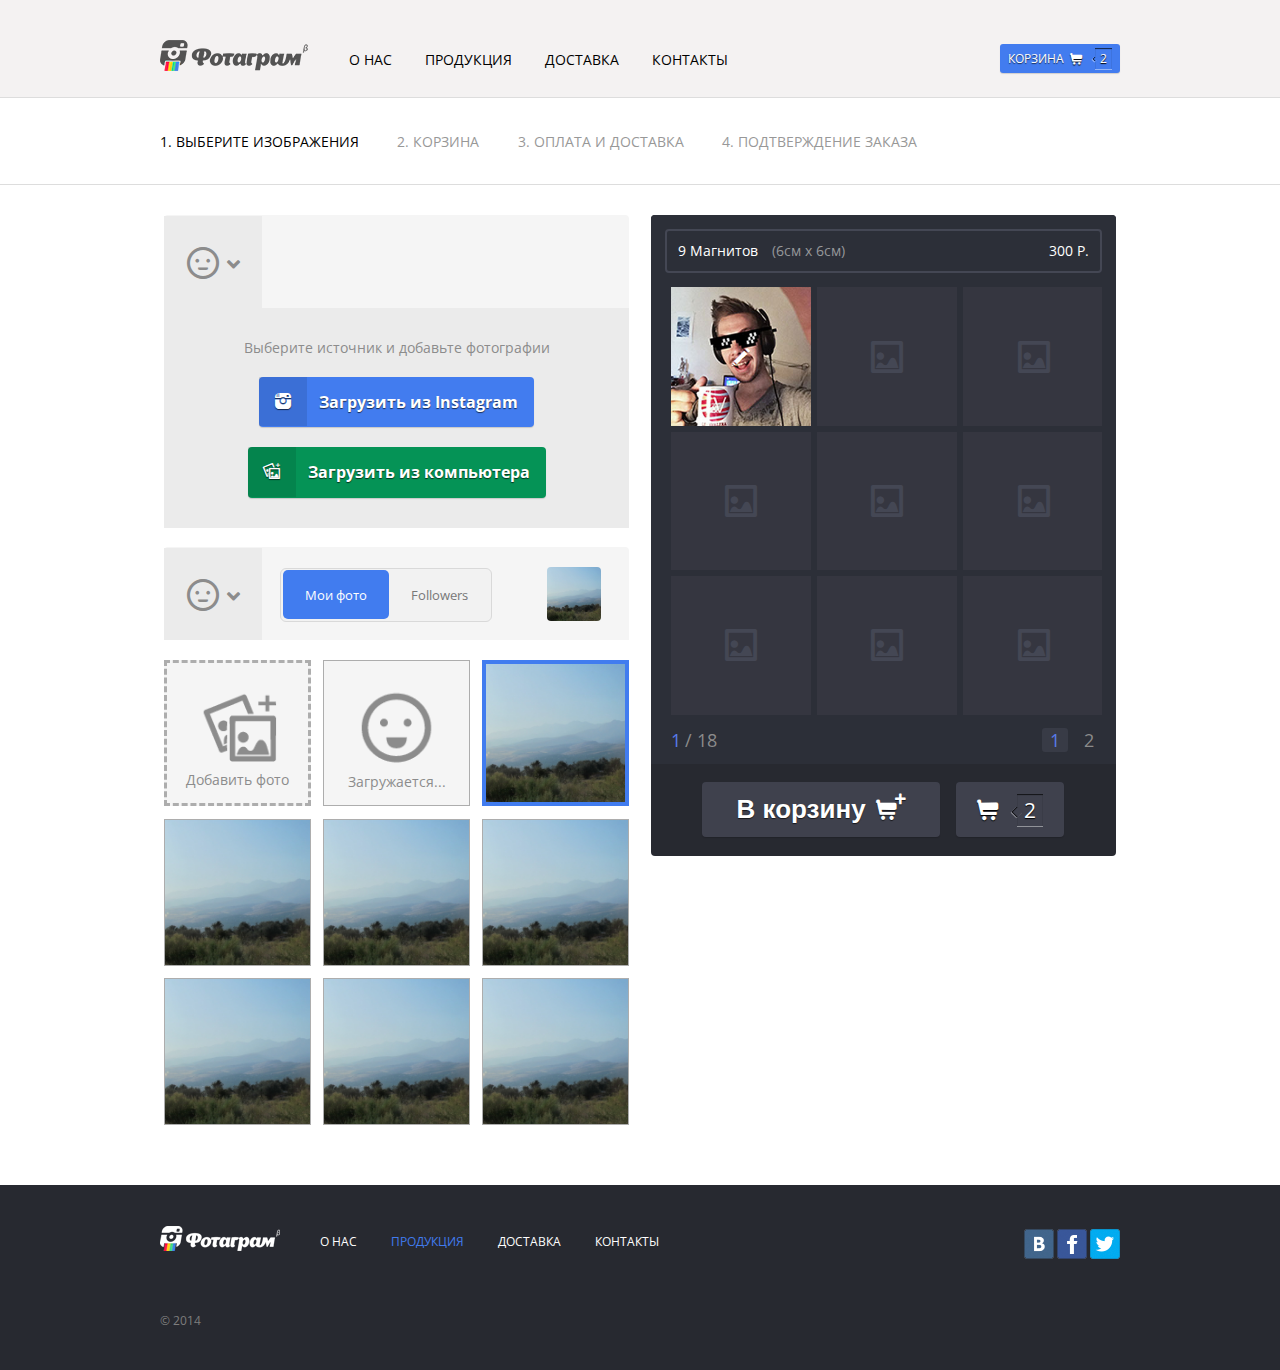
<file: index.html>
<!DOCTYPE html>
<html>
	<head>
		<meta charset="utf-8">
		<meta class="adaptive-viewport" name="viewport" content="width=device-width, initial-scale=1.0">
		<title>Фотограм</title>
		<link rel="icon" href="favicon.png" type="image/x-icon">
		<link href="css/base.less"  rel="stylesheet/less">
		<!-- <link href="css/adaptive.less"  rel="stylesheet/less"> -->
		<link href="css/crop.css"  rel="stylesheet">
		<script>less = { env: 'development'};</script>
		<script src="js/less-1.7.0.min.js" ></script>
		<!--<script>less.watch();</script>-->
		<script src="js/jquery-1.7.1.min.js"></script>
		<script src="js/jquery.carouFredSel-6.2.1-packed.js"></script>
		<script src="js/jquery.mousewheel.min.js"></script>
		<script src="js/jquery.touchSwipe.min.js"></script>
		<!--<script src="js/crop.js"></script>-->
		<script src="js/scripts.js"></script>
		<link href='http://fonts.googleapis.com/css?family=Open+Sans:400italic,600italic,700italic,400,600,700&subset=latin,cyrillic' rel='stylesheet' type='text/css'>
		<!--[if IE 8]>
			<script src="//html5shiv.googlecode.com/svn/trunk/html5.js"></script>
			<script src="//css3-mediaqueries-js.googlecode.com/svn/trunk/css3-mediaqueries.js"></script>
		<![endif]-->
	</head>
<body class="preview-step">
						<!-- Класс preview-step нужен для отображения меню редактирования правого блока при разрешении ниже 440 пикс.
						http://prntscr.com/5ssexk - без класса
						http://prntscr.com/5ssf78 - с классом -->
	
	<header class="header">
		<section class="header__section">
			<div class="logo">
				<a href="/">
					<img src="images/logo.png">
				</a>
			</div>
			<a href="javascript:;" class="cart button blue-btn"><!-- Если в корзине нет товара то нужен класс black-stl вместо blue-btn -->
				Корзина
				<div class="cart__count" data-icon="&#x2713">2</div>
			</a>
			<nav class="menu">
				<a href="javascript:;" class="toggle-nav black-stl">
					<b class="menu-icon"></b>
					<span class="close-span">Закрыть меню</span>
				</a>
				<ul>
					<li><a href="javascript:;">О нас</a></li>
					<li class="submenu-trigger">
						<a href="javascript:;">Продукция</a>
						<div class="hover-area"></div>
						<div class="hover-menu">
							<ul>
								<li><a href="javascript:;" data-icon="&#xe600"><p>Магниты</p></a></li>
								<li><a href="javascript:;" data-icon="&#xe612"><p>Полароиды</p></a></li>
								<li><a href="javascript:;" data-icon="&#xe602"><p>Чехол на телефон</p></a></li>
								<li><a href="javascript:;" data-icon="&#xe611"><p>Шоколад</p></a></li>
								<li><a href="javascript:;" data-icon="&#xe609"><p>Постер</p></a></li>
								<li><a href="javascript:;" data-icon="&#xe601"><p>Чехол на планшет</p></a></li>
							</ul>
							<div class="promo">
								<a href="javascript:;">
									<a href="javascript:;">
										<strong>NEW</strong>
										<span>Печать на<br>подушке</span>
									</a>
								</a>
							</div>
						</div>
					</li>
					<li><a href="javascript:;">Доставка</a></li>
					<li><a href="javascript:;">Контакты</a></li>
				</ul>
			</nav>
		</section>
	</header>
	<div class="breadcrumbs-block">
		<section>
			<ol class="breadcrumbs">
				<li class="current">выберите изображения</li>
				<li>корзина</li>
				<li>оплата и доставка</li>
				<li>подтверждение заказа</li>
			</ol>
		</section>
	</div>
	<div class="content clearfix">

		<div class="content__right">
			<form>
				<div class="studio">
					<div class="product-option">
						<div class="product-option-description">
							<span>9 Магнитов</span>
							<span class="product-option-measurement">(6см х 6см)</span>
							<span class="product-option-price">300 Р.</span>
						</div>
					</div>

					<div class="preview-top-bar">
						<a href="javascript:;" class="preview-top-back">← назад</a>
						<span class="preview-top-header">Предварительный просмотр</span>
					</div>

					<div class="studio-preview-wrap">

						<div class="studio-preview">
							<div class="preview-carousel-inner">
								<div class="preview-carousel-slide">
									<ul>
										<li data-icon="&#x2b14" class="edit">
											<img src="images/test-img.jpg" class="edit test-img">
											<a href="javascript:;" data-icon="&#x270E" class="edit-btn"></a>
										</li>
										<li data-icon="&#x2b14"></li>
										<li data-icon="&#x2b14"></li>
										<li data-icon="&#x2b14"></li>
										<li data-icon="&#x2b14"></li>
										<li data-icon="&#x2b14"></li>
										<li data-icon="&#x2b14"></li>
										<li data-icon="&#x2b14"></li>
										<li data-icon="&#x2b14"></li>
									</ul>
								</div>
								<div class="preview-carousel-slide">
									<ul>
										<li data-icon="&#x2b14"></li>
										<li data-icon="&#x2b14"></li>
										<li data-icon="&#x2b14"></li>
										<li data-icon="&#x2b14"></li>
										<li data-icon="&#x2b14"></li>
										<li data-icon="&#x2b14"></li>
										<li data-icon="&#x2b14"></li>
										<li data-icon="&#x2b14"></li>
										<li data-icon="&#x2b14"></li>
									</ul>
								</div>
							</div>
							<p class="message">
								<span>Выберите 27 изображений</span>
							</p>
						</div>

						<div class="studio-preview-nav">
							<div class="photos-selected-count">
								<div>
									<span class="photos-selected">1</span>/<span class="photos-required">27</span>
									<span class="photos-no-selected">Выберите фото</span>
								</div>
								<a href="javascript:;" class="photos-some-selected button blue-btn">Редактировать</a>
								<a href="javascript:;" class="photos-all-selected button blue-btn">Заказать</a>
							</div>
							<div class="studio-preview-nav-inner">
								<a href="javascript:;" class="is-selected">1</a>
								<a href="javascript:;">2</a>
								<a href="javascript:;">3</a>
							</div>
						</div>

					</div>
					
					<ul class="preview-tool-bar">
						<li>
							<a href="javascript:;" class="button" data-icon="&#xE607"></a>
						</li>
						<li>
							<a href="javascript:;" class="button" data-icon="&#x271A"></a>
						</li>
					</ul>

					<div class="submit-btn-wrap">
						<button type="submit" class="studio-add-cart button black-btn">
							<span>
								В корзину<b data-icon="&#x271A"></b>		
							</span>
						</button>
		 				<a href="javascript:;" class="studio-go-cart button black-btn">
							<div class="cart__count" data-icon="&#x2713">2</div>
						</a>
					</div>

					<div class="photo-editor">
						<div class="photo-editor-head">
							<a href="javascript:;" class="photo-editor-back photo-editor-close" data-icon="&#x219C"></a>
							<h3 class="photo-editor-title">Кадрирование и редактирование</h3>
						</div>
						<div class="studio-crop-next">
							<div class="studio-crop-inner-next">

								<div class="photo-editor-canvas-wrap">
									<div class="photo-editor-canvas-inner">


										<div class="default">
											<a href="javascript:;" class="delete-btn button red-btn" data-icon="&#x2715"></a>

                      <input type="range" value="1" min="1" max="5" step="0.01" />
										</div>

										<div class="studio-button-group">
											<a href="javascript:;" class="button cropButton green-stl">Готово</a>
											<a href="javascript:;" class="button red-btn photo-editor-close">Отмена</a>
										</div>

									</div>
								</div>
								<div class="scale-slider-wrapper"></div>

							</div>
						</div>
					</div>
				</div>
			</form>
		</div>

		<div class="content__left">
			<div class="upload-place">

				<div class="upload-place__header clearfix">

					<div class="upload-dropdown">
						<div class="upload-dropdown-holder type_select" data-icon="&#x2639"></div>
						<div class="upload-dropdown-holder type_instagram" data-icon="&#xE605"></div>
						<div class="upload-dropdown-holder type_computer" data-icon="&#xE607"></div>

						<div class="upload-dropdown-menu">
							<div class="upload-dropdown-menu__item" id="selectInstagram" data-icon="&#xE605">
								<span class="upload-dropdown-menu__title">Instagram</span>
							</div>
							<div class="upload-dropdown-menu__item" id="selectComputer" data-icon="&#xE607">
								<span class="upload-dropdown-menu__title">Мой компьютер</span>
							</div>
						</div>

					</div>

				</div>

				<div class="upload-place__content">

					<div class="upload-place-select">

						<span class="description">Выберите источник и добавьте фотографии</span>

						<div class="button-block">

							<a href="javascript:;" class="button blue-btn icon-box" data-icon="&#xE605">
								<span>Загрузить из Instagram</span>
							</a>

							<a href="javascript:;" class="button grenn-btn icon-box" data-icon="&#xE607">
								<span>Загрузить из компьютера</span>
							</a>

						</div>

					</div>

					<div class="upload-place-select type_computer">

						<div class="upload-form-computer">
							<div class="upload-form-computer__icon" data-icon="&#xE607"></div>
							<span class="upload-form-computer__label">Выбрать фотографии</span>
							<input class="upload-form-computer__input" type="file" />
						</div>

					</div>

					<div class="upload-place-select type_instagram">

						<span class="description">Авторизируйтесь в instagram и <br/> добавьте фотографии</span>

						<div class="button-block">

							<a href="javascript:;" class="button blue-btn icon-box" data-icon="&#xE605">
								<span>Загрузить из Instagram</span>
							</a>

						</div>

					</div>


				</div>

			</div>

			<br/>

			<div class="upload-place">

				<div class="upload-place__header clearfix">

					<div class="upload-dropdown">
						<div class="upload-dropdown-holder type_select" data-icon="&#x2639"></div>
						<div class="upload-dropdown-holder type_instagram" data-icon="&#xE605"></div>
						<div class="upload-dropdown-holder type_computer" data-icon="&#xE607"></div>

						<div class="upload-dropdown-menu">
							<div class="upload-dropdown-menu__item" id="selectInstagram" data-icon="&#xE605">
								<span class="upload-dropdown-menu__title">Instagram</span>
							</div>
							<div class="upload-dropdown-menu__item" id="selectComputer" data-icon="&#xE607">
								<span class="upload-dropdown-menu__title">Мой компьютер</span>
							</div>
						</div>
					</div>

					<div class="instagramm-toggle clearfix">
						<div class="instagramm-toggle__item ">
							<a class="instagramm-toggle__link active" data-class="my-photos" href="javascript:;">Мои фото</a>
						</div>
						<div class="instagramm-toggle__item">
							<a class="instagramm-toggle__link" data-class="followers" href="javascript:;">Followers</a>
						</div>
					</div>

					<div class="user-icon">
						<div class="user-icon__inner">
							<img alt="My profile picture" src="./images/uploaded-temp.jpg" title="My profile picture">
						</div>
					</div>

				</div>

				<div class="upload-place__content">

					<div class="images-list my-photos">

						<div class="images-list__item images-list__add-image" data-text="Добавить фото">

							<img src="./images/add-image.png" alt=""/>

						</div>

						<div class="images-list__item images-list__loading" data-text="Загружается...">

							<img src="./images/loading.png" alt=""/>

						</div>

						<div class="images-list__item selected">

							<img src="./images/uploaded-temp.jpg" alt=""/>

							<a href="javascript:;" class="images-list__plus" >
								<span class="images-list__plus-inner" data-icon="&#x002B"></span>
							</a>

						</div>

						<div class="images-list__item">

							<img src="./images/uploaded-temp.jpg" alt=""/>

							<a href="javascript:;" class="images-list__plus" >
								<span class="images-list__plus-inner" data-icon="&#x002B"></span>
							</a>

						</div>

						<div class="images-list__item">

							<img src="./images/uploaded-temp.jpg" alt=""/>

							<a href="javascript:;" class="images-list__plus" >
								<span class="images-list__plus-inner" data-icon="&#x002B"></span>
							</a>

						</div>

						<div class="images-list__item">

							<img src="./images/uploaded-temp.jpg" alt=""/>

							<a href="javascript:;" class="images-list__plus" >
								<span class="images-list__plus-inner" data-icon="&#x002B"></span>
							</a>

						</div>

						<div class="images-list__item">

							<img src="./images/uploaded-temp.jpg" alt=""/>

							<a href="javascript:;" class="images-list__plus" >
								<span class="images-list__plus-inner" data-icon="&#x002B"></span>
							</a>

						</div>

						<div class="images-list__item">

							<img src="./images/uploaded-temp.jpg" alt=""/>

							<a href="javascript:;" class="images-list__plus" >
								<span class="images-list__plus-inner" data-icon="&#x002B"></span>
							</a>

						</div>

						<div class="images-list__item">

							<img src="./images/uploaded-temp.jpg" alt=""/>

							<a href="javascript:;" class="images-list__plus" >
								<span class="images-list__plus-inner" data-icon="&#x002B"></span>
							</a>

						</div>

					</div>

					
					
					<div class="images-list followers">

						<div class="images-list__item images-list__item_type_followers" data-text="Мои фото">

							<img src="./images/uploaded-temp.jpg" alt=""/>

						</div>

						<div class="images-list__item images-list__item_type_followers" data-text="Мои фото">

							<img src="./images/uploaded-temp.jpg" alt=""/>

						</div>

						<div class="images-list__item images-list__item_type_followers" data-text="Мои фото">

							<img src="./images/uploaded-temp.jpg" alt=""/>

						</div>

						<div class="images-list__item images-list__item_type_followers" data-text="Мои фото">

							<img src="./images/uploaded-temp.jpg" alt=""/>

						</div>

						<div class="images-list__item images-list__item_type_followers" data-text="Мои фото">

							<img src="./images/uploaded-temp.jpg" alt=""/>

						</div>

						<div class="images-list__item images-list__item_type_followers" data-text="Мои фото">

							<img src="./images/uploaded-temp.jpg" alt=""/>

						</div>

						<div class="images-list__item images-list__item_type_followers" data-text="Мои фото">

							<img src="./images/uploaded-temp.jpg" alt=""/>

						</div>

						<div class="images-list__item images-list__item_type_followers" data-text="Мои фото">

							<img src="./images/uploaded-temp.jpg" alt=""/>

						</div>

						<div class="images-list__item images-list__item_type_followers" data-text="Мои фото">

							<img src="./images/uploaded-temp.jpg" alt=""/>

						</div>

					</div>

				</div>

			</div>

		</div>

	</div>

	<footer class="footer">
		<section class="footer__section">
			<div class="footer__top clearfix">
				<div class="logo-min">
					<a href="/">
						<img src="images/logo-min.png">
					</a>
				</div>
				<nav class="bottom-menu">
					<ul>
						<li><a href="javascript:;">О нас</a></li>
						<li class="active"><a href="javascript:;">Продукция</a></li>
						<li><a href="javascript:;">Доставка</a></li>
						<li><a href="javascript:;">Контакты</a></li>
					</ul>
				</nav>

			</div>
			<div class="footer footer__bottom clearfix">
				<div class="copyright">
					<span>© 2014</span>
					<a href="javascript:;" class="full-version">Полная версия</a>
				</div>
				<ul class="social">
					<li><a href="javascript:;" class="vk"></a></li>
					<li><a href="javascript:;" class="fb"></a></li>
					<li><a href="javascript:;" class="tw"></a></li>
				</ul>
			</div>

		</section>
	</footer>

	<div class="curtain"></div>

</body>
</html>
</file>
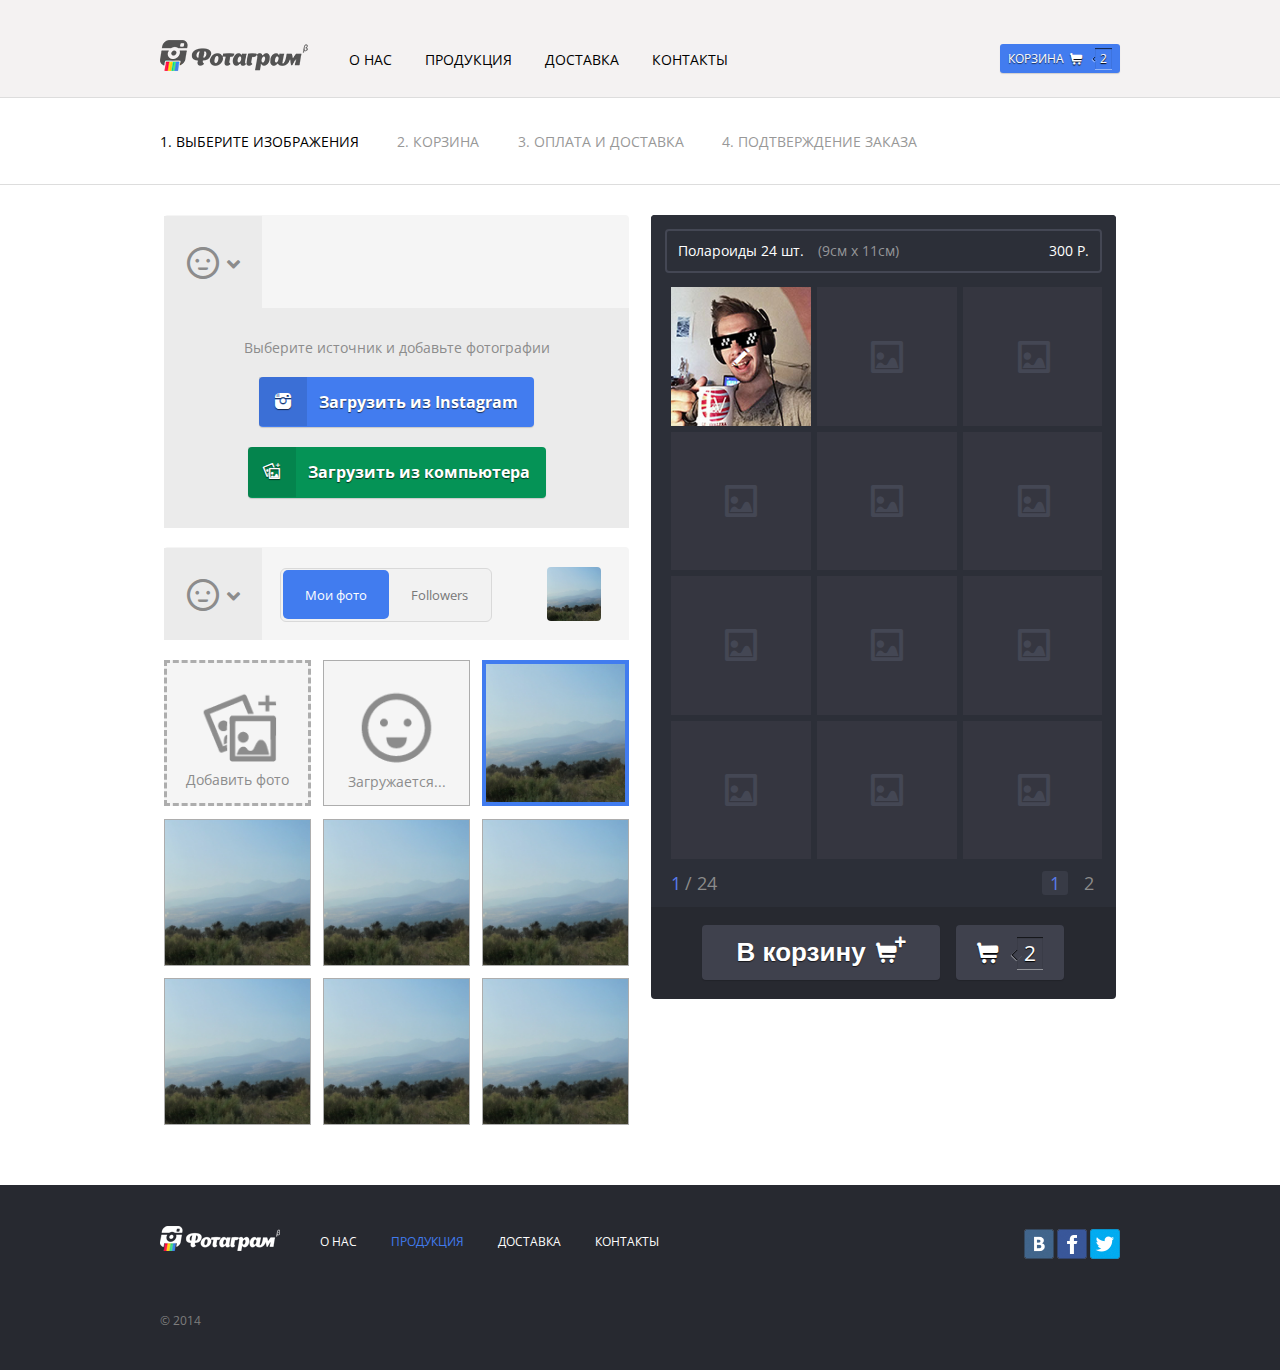
<file: polaroid.html>
<!DOCTYPE html>
<html>
	<head>
		<meta charset="utf-8">
		<meta class="adaptive-viewport" name="viewport" content="width=device-width, initial-scale=1.0">
		<title>Полароиды</title>
		<link rel="icon" href="favicon.png" type="image/x-icon">
		<link href="css/base.less"  rel="stylesheet/less">
		<link href="css/adaptive.less"  rel="stylesheet/less">
		<link href="css/crop.css"  rel="stylesheet">
		<script>less = { env: 'development'};</script>
		<script src="js/less-1.7.0.min.js" ></script>
		<!--<script>less.watch();</script>-->
		<script src="js/jquery-1.7.1.min.js"></script>
		<script src="js/jquery.carouFredSel-6.2.1-packed.js"></script>
		<script src="js/jquery.mousewheel.min.js"></script>
		<script src="js/jquery.touchSwipe.min.js"></script>
		<!--<script src="js/crop.js"></script>-->
		<script src="js/scripts.js"></script>
		<link href='http://fonts.googleapis.com/css?family=Open+Sans:400italic,600italic,700italic,400,600,700&subset=latin,cyrillic' rel='stylesheet' type='text/css'>
		<!--[if IE 8]>
			<script src="//html5shiv.googlecode.com/svn/trunk/html5.js"></script>
			<script src="//css3-mediaqueries-js.googlecode.com/svn/trunk/css3-mediaqueries.js"></script>
		<![endif]-->
	</head>
<body class="preview-step">
						<!-- Класс preview-step нужен для отображения меню редактирования правого блока при разрешении ниже 440 пикс.
						http://prntscr.com/5ssexk - без класса
						http://prntscr.com/5ssf78 - с классом -->
	
	<header class="header">
		<section class="header__section">
			<div class="logo">
				<a href="/">
					<img src="images/logo.png">
				</a>
			</div>
			<a href="javascript:;" class="cart button blue-btn"><!-- Если в корзине нет товара то нужен класс black-stl вместо blue-btn -->
				Корзина
				<div class="cart__count" data-icon="&#x2713">2</div>
			</a>
			<nav class="menu">
				<a href="javascript:;" class="toggle-nav black-stl">
					<b class="menu-icon"></b>
					<span class="close-span">Закрыть меню</span>
				</a>
				<ul>
					<li><a href="javascript:;">О нас</a></li>
					<li class="submenu-trigger">
						<a href="javascript:;">Продукция</a>
						<div class="hover-area"></div>
						<div class="hover-menu">
							<ul>
								<li><a href="javascript:;" data-icon="&#xe600"><p>Магниты</p></a></li>
								<li><a href="javascript:;" data-icon="&#xe612"><p>Полароиды</p></a></li>
								<li><a href="javascript:;" data-icon="&#xe602"><p>Чехол на телефон</p></a></li>
								<li><a href="javascript:;" data-icon="&#xe611"><p>Шоколад</p></a></li>
								<li><a href="javascript:;" data-icon="&#xe609"><p>Постер</p></a></li>
								<li><a href="javascript:;" data-icon="&#xe601"><p>Чехол на планшет</p></a></li>
							</ul>
							<div class="promo">
								<a href="javascript:;">
									<a href="javascript:;">
										<strong>NEW</strong>
										<span>Печать на<br>подушке</span>
									</a>
								</a>
							</div>
						</div>
					</li>
					<li><a href="javascript:;">Доставка</a></li>
					<li><a href="javascript:;">Контакты</a></li>
				</ul>
			</nav>
		</section>
	</header>
	<div class="breadcrumbs-block">
		<section>
			<ol class="breadcrumbs">
				<li class="current">выберите изображения</li>
				<li>корзина</li>
				<li>оплата и доставка</li>
				<li>подтверждение заказа</li>
			</ol>
		</section>
	</div>
	<div class="content clearfix">

		<div class="content__right">
			<form>
				<div class="studio">
					<div class="product-option">
						<div class="product-option-description">
							<span>Полароиды 24 шт.</span>
							<span class="product-option-measurement">(9см х 11см)</span>
							<span class="product-option-price">300 Р.</span>
						</div>
					</div>

					<div class="preview-top-bar">
						<a href="javascript:;" class="preview-top-back">← назад</a>
						<span class="preview-top-header">Предварительный просмотр</span>
					</div>

					<div class="studio-preview-wrap">

						<div class="studio-preview">
							<div class="preview-carousel-inner">
								<div class="preview-carousel-slide">
									<ul>
										<li data-icon="&#x2b14" class="edit">
											<img src="images/test-img.jpg" class="edit test-img">
											<a href="javascript:;" data-icon="&#x270E" class="edit-btn"></a>
										</li>
										<li data-icon="&#x2b14"></li>
										<li data-icon="&#x2b14"></li>
										<li data-icon="&#x2b14"></li>
										<li data-icon="&#x2b14"></li>
										<li data-icon="&#x2b14"></li>
										<li data-icon="&#x2b14"></li>
										<li data-icon="&#x2b14"></li>
										<li data-icon="&#x2b14"></li>
										<li data-icon="&#x2b14"></li>
										<li data-icon="&#x2b14"></li>
										<li data-icon="&#x2b14"></li>
									</ul>
								</div>
								<div class="preview-carousel-slide">
									<ul>
										<li data-icon="&#x2b14"></li>
										<li data-icon="&#x2b14"></li>
										<li data-icon="&#x2b14"></li>
										<li data-icon="&#x2b14"></li>
										<li data-icon="&#x2b14"></li>
										<li data-icon="&#x2b14"></li>
										<li data-icon="&#x2b14"></li>
										<li data-icon="&#x2b14"></li>
										<li data-icon="&#x2b14"></li>
										<li data-icon="&#x2b14"></li>
										<li data-icon="&#x2b14"></li>
										<li data-icon="&#x2b14"></li>
									</ul>
								</div>
							</div>
							<p class="message">
								<span>Добавьте 24 фотографии</span>
							</p>
						</div>

						<div class="studio-preview-nav">
							<div class="photos-selected-count">
								<div>
									<span class="photos-selected">1</span>/<span class="photos-required">27</span>
									<span class="photos-no-selected">Выберите фото</span>
								</div>
								<a href="javascript:;" class="photos-some-selected button blue-btn">Редактировать</a>
								<a href="javascript:;" class="photos-all-selected button blue-btn">Заказать</a>
							</div>
							<div class="studio-preview-nav-inner">
								<a href="javascript:;" class="is-selected">1</a>
								<a href="javascript:;">2</a>
								<a href="javascript:;">3</a>
							</div>
						</div>

					</div>
					
					<ul class="preview-tool-bar">
						<li>
							<a href="javascript:;" class="button" data-icon="&#xE607"></a>
						</li>
						<li>
							<a href="javascript:;" class="button" data-icon="&#x271A"></a>
						</li>
					</ul>

					<div class="submit-btn-wrap">
						<button type="submit" class="studio-add-cart button black-btn">
							<span>
								В корзину<b data-icon="&#x271A"></b>		
							</span>
						</button>
		 				<a href="javascript:;" class="studio-go-cart button black-btn">
							<div class="cart__count" data-icon="&#x2713">2</div>
						</a>
					</div>

					<div class="photo-editor">
						<div class="photo-editor-head">
							<a href="javascript:;" class="photo-editor-back photo-editor-close" data-icon="&#x219C"></a>
							<h3 class="photo-editor-title">Кадрирование и редактирование</h3>
							<a href="javascript:;" class="photo-help" >
								<span data-icon="&#x2707" class="photo-help-open"></span>
								<span data-icon="&#x235F" class="photo-help-close"></span>
							</a>
						</div>
						<div class="studio-crop-next">
							<div class="studio-crop-inner-next">

								<div class="photo-editor-canvas-wrap">
									<div class="photo-editor-canvas-inner">

										<div class="default">
											<a href="javascript:;" class="delete-btn button red-btn" data-icon="&#x2715"></a>
											<div class="cropInfo">
												<div class="cropInfo-top">
													<span data-icon="&#x232E" class="cropInfo-date">13.09.14</span>
													<span data-icon="&#x2715" class="cropInfo-location">Аэротруба «Flystatuon»</span>
												</div>
												<div class="cropInfo-coments">
													<p>@thegirlspring и @suparoma спасибо за отличный подарок, люблю вас) #flystation</p>
													<p>@fotagram мы очень старались и безумно рады</p>
												</div>
												<div class="cropInfo-tags">
													<span class="active" data-icon="&#x26A2"></span>
													<span class="" data-icon="&#x232E"></span>
													<span class="" data-icon="&#x2715"></span>
												</div>
											</div>
											<input type="range" value="1" min="1" max="5" step="0.01" />
										</div>

										<div class="studio-button-group">
											<a href="javascript:;" class="button cropButton green-stl">Готово</a>
											<a href="javascript:;" class="button red-btn photo-editor-close">Отмена</a>
										</div>

									</div>
								</div>
								<div class="scale-slider-wrapper"></div>
							</div>
						</div>

						<div class="case-picker-help-box">
							<div class="case-picker-help">
								<p class="help-press-comments" data-icon="&#x261C">Нажмите на кнопку,<br>
									чтобы включить коментарии</p>	
							</div>
						</div>

					</div>
				</div>
			</form>
		</div>




		<div class="content__left">
			<div class="upload-place">

				<div class="upload-place__header clearfix">

					<div class="upload-dropdown">
						<div class="upload-dropdown-holder type_select" data-icon="&#x2639"></div>
						<div class="upload-dropdown-holder type_instagram" data-icon="&#xE605"></div>
						<div class="upload-dropdown-holder type_computer" data-icon="&#xE607"></div>

						<div class="upload-dropdown-menu">
							<div class="upload-dropdown-menu__item" id="selectInstagram" data-icon="&#xE605">
								<span class="upload-dropdown-menu__title">Instagram</span>
							</div>
							<div class="upload-dropdown-menu__item" id="selectComputer" data-icon="&#xE607">
								<span class="upload-dropdown-menu__title">Мой компьютер</span>
							</div>
						</div>

					</div>

				</div>

				<div class="upload-place__content">

					<div class="upload-place-select">

						<span class="description">Выберите источник и добавьте фотографии</span>

						<div class="button-block">

							<a href="javascript:;" class="button blue-btn icon-box" data-icon="&#xE605">
								<span>Загрузить из Instagram</span>
							</a>

							<a href="javascript:;" class="button grenn-btn icon-box" data-icon="&#xE607">
								<span>Загрузить из компьютера</span>
							</a>

						</div>

					</div>

					<div class="upload-place-select type_computer">

						<div class="upload-form-computer">
							<div class="upload-form-computer__icon" data-icon="&#xE607"></div>
							<span class="upload-form-computer__label">Выбрать фотографии</span>
							<input class="upload-form-computer__input" type="file" />
						</div>

					</div>

					<div class="upload-place-select type_instagram">

						<span class="description">Авторизируйтесь в instagram и <br/> добавьте фотографии</span>

						<div class="button-block">

							<a href="javascript:;" class="button blue-btn icon-box" data-icon="&#xE605">
								<span>Загрузить из Instagram</span>
							</a>

						</div>

					</div>


				</div>

			</div>

			<br/>

			<div class="upload-place">

				<div class="upload-place__header clearfix">

					<div class="upload-dropdown">
						<div class="upload-dropdown-holder type_select" data-icon="&#x2639"></div>
						<div class="upload-dropdown-holder type_instagram" data-icon="&#xE605"></div>
						<div class="upload-dropdown-holder type_computer" data-icon="&#xE607"></div>

						<div class="upload-dropdown-menu">
							<div class="upload-dropdown-menu__item" id="selectInstagram" data-icon="&#xE605">
								<span class="upload-dropdown-menu__title">Instagram</span>
							</div>
							<div class="upload-dropdown-menu__item" id="selectComputer" data-icon="&#xE607">
								<span class="upload-dropdown-menu__title">Мой компьютер</span>
							</div>
						</div>
					</div>

					<div class="instagramm-toggle clearfix">
						<div class="instagramm-toggle__item ">
							<a class="instagramm-toggle__link active" data-class="my-photos" href="javascript:;">Мои фото</a>
						</div>
						<div class="instagramm-toggle__item">
							<a class="instagramm-toggle__link" data-class="followers" href="javascript:;">Followers</a>
						</div>
					</div>

					<div class="user-icon">
						<div class="user-icon__inner">
							<img alt="My profile picture" src="./images/uploaded-temp.jpg" title="My profile picture">
						</div>
					</div>

				</div>

				<div class="upload-place__content">

					<div class="images-list my-photos">

						<div class="images-list__item images-list__add-image" data-text="Добавить фото">

							<img src="./images/add-image.png" alt=""/>

						</div>

						<div class="images-list__item images-list__loading" data-text="Загружается...">

							<img src="./images/loading.png" alt=""/>

						</div>

						<div class="images-list__item selected">

							<img src="./images/uploaded-temp.jpg" alt=""/>

							<a href="javascript:;" class="images-list__plus" >
								<span class="images-list__plus-inner" data-icon="&#x002B"></span>
							</a>

						</div>

						<div class="images-list__item">

							<img src="./images/uploaded-temp.jpg" alt=""/>

							<a href="javascript:;" class="images-list__plus" >
								<span class="images-list__plus-inner" data-icon="&#x002B"></span>
							</a>

						</div>

						<div class="images-list__item">

							<img src="./images/uploaded-temp.jpg" alt=""/>

							<a href="javascript:;" class="images-list__plus" >
								<span class="images-list__plus-inner" data-icon="&#x002B"></span>
							</a>

						</div>

						<div class="images-list__item">

							<img src="./images/uploaded-temp.jpg" alt=""/>

							<a href="javascript:;" class="images-list__plus" >
								<span class="images-list__plus-inner" data-icon="&#x002B"></span>
							</a>

						</div>

						<div class="images-list__item">

							<img src="./images/uploaded-temp.jpg" alt=""/>

							<a href="javascript:;" class="images-list__plus" >
								<span class="images-list__plus-inner" data-icon="&#x002B"></span>
							</a>

						</div>

						<div class="images-list__item">

							<img src="./images/uploaded-temp.jpg" alt=""/>

							<a href="javascript:;" class="images-list__plus" >
								<span class="images-list__plus-inner" data-icon="&#x002B"></span>
							</a>

						</div>

						<div class="images-list__item">

							<img src="./images/uploaded-temp.jpg" alt=""/>

							<a href="javascript:;" class="images-list__plus" >
								<span class="images-list__plus-inner" data-icon="&#x002B"></span>
							</a>

						</div>

					</div>

					
					
					<div class="images-list followers">

						<div class="images-list__item images-list__item_type_followers" data-text="Мои фото">

							<img src="./images/uploaded-temp.jpg" alt=""/>

						</div>

						<div class="images-list__item images-list__item_type_followers" data-text="Мои фото">

							<img src="./images/uploaded-temp.jpg" alt=""/>

						</div>

						<div class="images-list__item images-list__item_type_followers" data-text="Мои фото">

							<img src="./images/uploaded-temp.jpg" alt=""/>

						</div>

						<div class="images-list__item images-list__item_type_followers" data-text="Мои фото">

							<img src="./images/uploaded-temp.jpg" alt=""/>

						</div>

						<div class="images-list__item images-list__item_type_followers" data-text="Мои фото">

							<img src="./images/uploaded-temp.jpg" alt=""/>

						</div>

						<div class="images-list__item images-list__item_type_followers" data-text="Мои фото">

							<img src="./images/uploaded-temp.jpg" alt=""/>

						</div>

						<div class="images-list__item images-list__item_type_followers" data-text="Мои фото">

							<img src="./images/uploaded-temp.jpg" alt=""/>

						</div>

						<div class="images-list__item images-list__item_type_followers" data-text="Мои фото">

							<img src="./images/uploaded-temp.jpg" alt=""/>

						</div>

						<div class="images-list__item images-list__item_type_followers" data-text="Мои фото">

							<img src="./images/uploaded-temp.jpg" alt=""/>

						</div>

					</div>

				</div>

			</div>

		</div>

	</div>

	<footer class="footer">
		<section class="footer__section">
			<div class="footer__top clearfix">
				<div class="logo-min">
					<a href="/">
						<img src="images/logo-min.png">
					</a>
				</div>
				<nav class="bottom-menu">
					<ul>
						<li><a href="javascript:;">О нас</a></li>
						<li class="active"><a href="javascript:;">Продукция</a></li>
						<li><a href="javascript:;">Доставка</a></li>
						<li><a href="javascript:;">Контакты</a></li>
					</ul>
				</nav>

			</div>
			<div class="footer footer__bottom clearfix">
				<div class="copyright">
					<span>© 2014</span>
					<a href="javascript:;" class="full-version">Полная версия</a>
				</div>
				<ul class="social">
					<li><a href="javascript:;" class="vk"></a></li>
					<li><a href="javascript:;" class="fb"></a></li>
					<li><a href="javascript:;" class="tw"></a></li>
				</ul>
			</div>

		</section>
	</footer>

	<div class="curtain"></div>

</body>
</html>
</file>
<file: css/crop.css>
/*---------------------------------------------------------*/
/*
/*  set the aspect ratio
/*
/*  the cropper has a 40px offset
/*  this means 80px will be subtracted from the image height and width
/*
/*  the class .one must match the class written into one.init('.one');
/*
/*---------------------------------------------------------*/

.default .cropMain {
  box-sizing: border-box;
  /*margin: 10% auto 6%;*/
  margin: 10% auto 0%;
  background: #fff;
}

div[data-imgcrop] input[type=range] {

  width: 100%;
  height: 8px;
  margin: 7% auto;

  -webkit-appearance: none;
  /*-webkit-tap-highlight-color: #f70050;*/

  border: none;
  padding: 0;
  border-radius: 0;
  outline: 0;

  cursor: ns-resize;
  background: #fff;
}

input[type=range]::-webkit-slider-thumb {

  height: 20px;
  width: 20px;

  -webkit-appearance: none;

  border-radius: 3px;

  background: #f70050;
  cursor: pointer;
}

/*---------------------------------------------------------*/
/*	cropper styling begins here...
/*---------------------------------------------------------*/

.cropMain {
  /*background:url('[data-uri]') repeat;
  -webkit-box-shadow: inset 0 0 6px rgba(0, 0, 0, 0.5);
  box-shadow:inset 0 0 6px rgba(0, 0, 0, 0.5);*/
}

.cropMain .crop-img { position: absolute }

.cropMain .crop-container {
  overflow: hidden;
  position: relative;

  background-color: #0d0e10;
  border: solid 16px #fff;
  
}

/*
.cropMain .crop-container:after {
  content: "";
  position: absolute;
  top: 0;
  left: 0;
  width: 100%;
  height: 100%;
  z-index: 5999;
  */
/*opacity: .75;
  filter: alpha(opacity=7);*//*

  */
/*-webkit-box-shadow: inset 0 0 0 40px white,inset 0 0 0 41px rgba(0,0,0,.1),inset 0 0 20px 41px rgba(0,0,0,.2);*//*

  box-shadow: inset 0 0 0 40px #0d0e10,inset 0 0 0 41px rgba(0,0,0,1),inset 0 0 20px 41px rgba(0,0,0,1);
}
*/

.cropMain .crop-overlay {
  position: relative;
  cursor: move;
  top: 0;
  left: 0;
  width: 100%;
  height: 100%;
}

#canvas {
  display: none;
}

/*---------------------------------------------------------*/
/*	slider bar styling
/*---------------------------------------------------------*/

.cropSlider.noUi-target  {
  width: 100%;
  margin: 0px auto;
}
.cropSlider .noUi-target * {
  -webkit-box-sizing:border-box;
  -moz-box-sizing:border-box;
  box-sizing:border-box;
  -webkit-touch-callout:none;
  -ms-touch-action:none;
  -webkit-user-select:none;
  -moz-user-select:none;
  -ms-user-select:none;
  cursor:default
}
.cropSlider .noUi-base {
  margin: 25px 0;
  height: 7px;
  border-radius: 4px;
  background-color: #bbb;
  cursor:pointer;
  position:relative;
  z-index:1
}
.cropSlider .noUi-handle {
  width: 20px;
  height: 20px;
  background: #f70050;
  box-shadow: 0 1px 3px rgba(0,0,0,0.4), inset 0 -4px 8px rgba(0,0,0,0.10);
  cursor: move;
  border-radius: 4px;
  margin:-7px 0 0 -10px
}
.cropSlider .noUi-active {

}
.cropSlider .noUi-connect {
  background:Teal
}
.cropSlider .noUi-background {
  background:#fbc93d
}
.cropSlider .noUi-origin-lower {
  background:#eee;
}
.cropSlider .noUi-origin {
  position:absolute;
  right:0;
  top:0;
  bottom:0;
  z-index:0;
  border-radius:inherit
}
.cropSlider .noUi-origin-upper {
  background:inherit !important
}
.cropSlider .noUi-z-index {
  z-index:10
}
.cropSlider .noUi-vertical {
  width:40px;
  height:100%
}
.cropSlider .noUi-vertical .noUi-origin {
  bottom:0;
  left:0
}
.cropSlider .noUi-vertical .noUi-handle {
  margin:-23px 0 0 -3px
}
.cropSlider .noUi-target[disabled] .noUi-base {
  background: #ccc;
  box-shadow: none;
}
.cropSlider .noUi-target[disabled] .noUi-connect {
  background: #ccc;
  box-shadow: none;
}
.cropSlider .noUi-state-tap .noUi-origin {
  -webkit-transition:left .3s, top .3s;
  transition:left .3s, top .3s
}


/*---------------------------------------------------------*/
/*	crop button styling
/*---------------------------------------------------------*/

/*.cropButton {*/
  /*background-color: #fff;*/
  /*background-image: -webkit-linear-gradient(top, #fff 0, #e6e6e6 100%);*/
  /*background-image: -moz-linear-gradient(top, #fff 0, #e6e6e6 100%);*/
  /*background-image: -ms-linear-gradient(top, #fff 0, #e6e6e6 100%);*/
  /*background-image: -o-linear-gradient(top, #fff 0, #e6e6e6 100%);*/
  /*background-image: linear-gradient(top, #fff 0, #e6e6e6 100%);*/
  /*border: 1px solid #d3d3d3;*/
  /*color: #7c7c7c;*/
  /*-moz-box-shadow: 0 1px 1px #b0afaf;*/
  /*-o-box-shadow: 0 1px 1px #b0afaf;*/
  /*-webkit-box-shadow: 0 1px 1px #b0afaf;*/
  /*box-shadow: 0 1px 1px #b0afaf;*/
  /*font-weight: normal;*/
  /*font-size: 12px;*/
  /*text-shadow: 1px 1px 1px #f5f5f5;*/
  /*height: 25px;*/
  /*width: auto;*/
  /*padding: 0 15px;*/
  /*cursor:pointer;*/
  /*border-radius:5px;*/
/*}*/

/*.cropButton:hover {*/
  /*color: #0b94c8;*/
  /*background-color: #fff;*/
  /*background-image: -webkit-linear-gradient(top, #fff 0, #f0eeee 100%);*/
  /*background-image: -moz-linear-gradient(top, #fff 0, #f0eeee 100%);*/
  /*background-image: -ms-linear-gradient(top, #fff 0, #f0eeee 100%);*/
  /*background-image: -o-linear-gradient(top, #fff 0, #f0eeee 100%);*/
  /*background-image: linear-gradient(top, #fff 0, #f0eeee 100%);*/
/*}*/

/*.cropButton:active {*/
  /*-moz-box-shadow: inset 0 3px 5px #e6e6e6;*/
  /*-o-box-shadow: inset 0 3px 5px #e6e6e6;*/
  /*-webkit-box-shadow: inset 0 3px 5px #e6e6e6;*/
  /*box-shadow: inset 0 3px 5px #e6e6e6;*/
/*}*/
</file>
